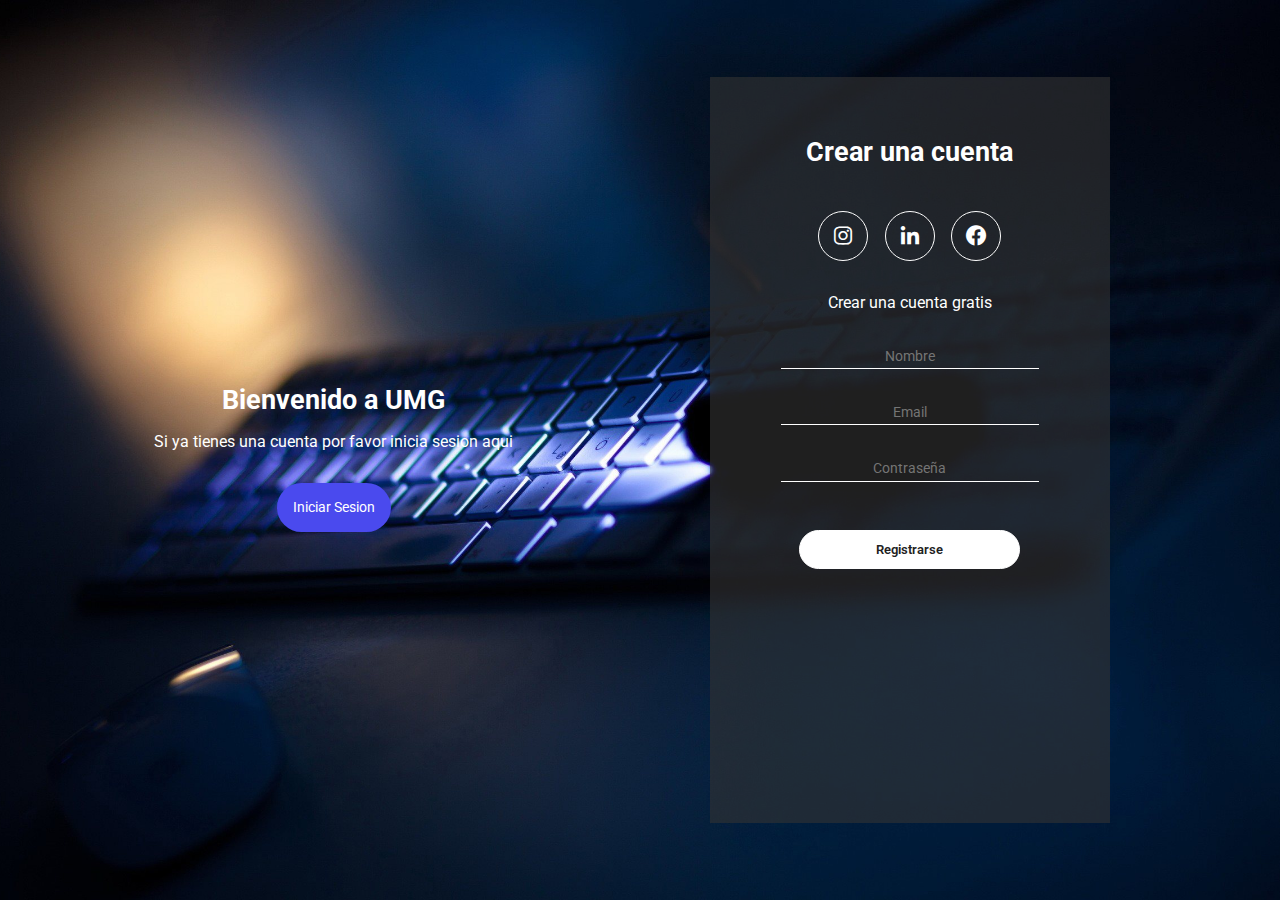
<file: Login.html>
<!DOCTYPE html>
<html lang="en">

<head>
    <meta charset="UTF-8">
    <meta http-equiv="X-UA-Compatible" content="IE=edge">
    <meta name="viewport" content="width=device-width, initial-scale=1.0">
    <link rel="stylesheet" href="css/style.css">
    <link rel="preconnect" href="https://fonts.googleapis.com">
    <link rel="preconnect" href="https://fonts.gstatic.com" crossorigin>
    <link href="https://fonts.googleapis.com/css2?family=Roboto:wght@400;700&display=swap" rel="stylesheet">
    <link href='https://unpkg.com/boxicons@2.1.1/css/boxicons.min.css' rel='stylesheet'>
    <title>Bienvenido a Ventas UMG</title>
</head>

<body>
    <div class="container-form sign-up">
        <div class="welcome-back">
            <div class="message">
                <h2>Bienvenido a UMG</h2>
                <p>Si ya tienes una cuenta por favor inicia sesion aqui</p>
                <button class="sign-up-btn">Iniciar Sesion</button>
            </div>
        </div>
        <form class="formulario">
            <h2 class="create-account">Crear una cuenta</h2>
            <div class="iconos">
                <div class="border-icon">
                    <i class='bx bxl-instagram'></i>
                </div>
                <div class="border-icon">
                    <i class='bx bxl-linkedin' ></i>
                </div>
                <div class="border-icon">
                    <i class='bx bxl-facebook-circle' ></i>
                </div>
            </div>
            <p class="cuenta-gratis">Crear una cuenta gratis</p>
            <input type="text" placeholder="Nombre">
            <input type="email" placeholder="Email">
            <input type="password" placeholder="Contraseña">
            <input type="button" value="Registrarse">
        </form>
    </div>
    <div class="container-form sign-in">
        <form class="formulario">
            <h2 class="create-account">Iniciar Sesion</h2>
            <div class="iconos">
                <div class="border-icon">
                    <i class='bx bxl-instagram'></i>
                </div>
                <div class="border-icon">
                    <i class='bx bxl-linkedin' ></i>
                </div>
                <div class="border-icon">
                    <i class='bx bxl-facebook-circle' ></i>
                </div>
            </div>
            <p class="cuenta-gratis">¿Aun no tienes una cuenta?</p>
            <input type="email" placeholder="Email">
            <input type="password" placeholder="Contraseña">
            <input type="button" value="Iniciar Sesion" class="button" onclick="window.location.href='menu.html';">
        </form>
        <div class="welcome-back">
            <div class="message">
                <h2>Bienvenido de nuevo</h2>
                <p>Si aun no tienes una cuenta por favor registrese aqui</p>
                <button class="sign-in-btn">Registrarse</button>
            </div>
        </div>
    </div>
    <script src="js/scriptLogo.js"></script>
</body>

</html>
</file>
<file: css/style.css>
* {
    margin: 0;
    padding: 0;
    box-sizing: border-box;
    font-family: 'Roboto', sans-serif;
}

body {
    height: 100vh;
    display: flex;
    align-items: center;
    justify-content: center;
    background-image: url('../img/bg4.jpg');
    background-position: center;
    background-repeat: no-repeat;
    background-size: cover;
    color: #fff;
}

.container-form {
    width: 90%;
    height: 90vh;
    display: flex;
    justify-content: space-around;
    transition:  all .5s ease-out;
}

.welcome-back {
    display: flex;
    align-items: center;
    text-align: center;
}

.message {
    padding: 1rem;
}

.message h2 {
    font-size: 1.7rem;
    padding: 1rem 0;
}

.message button {
    padding: 1rem;
    font-weight: 400;
    background-color: #4a4aee;
    border-radius: 2rem;
    border: none;
    outline: none;
    cursor: pointer;
    font-size: .9rem;
    margin-top: 2rem;
    transition: all .3s ease-in;
    color: #fff;
}

.message button:hover {
    background-color: #6464f8;
}

.formulario {
    width: 400px;
    padding: 1rem;
    margin: 2rem;
    background-color: rgb(51, 51, 51, 0.602);
    text-align: center;
}

.create-account {
    padding: 2.7rem 0;
    font-size: 1.7rem;
}

.iconos {
    width: 200px;
    display: flex;
    justify-content: space-around;
    margin: auto;
}

.border-icon {
    height: 20px;
    width: 20px;
    display: flex;
    align-items: center;
    justify-content: center;
    padding: 1.5rem;
    border: solid thin white;
    border-radius: 50%;
    font-size: 1.5rem;
    transition: all .3s ease-in;
}

.border-icon:hover {
    background-color: #4a4aee;
    cursor: pointer;
}

.cuenta-gratis {
    padding: 2rem 0;
}

.formulario input {
    width: 70%;
    display: block;
    margin: auto;
    margin-bottom: 2rem;
    background-color: transparent;
    border: none;
    border-bottom: white thin solid;
    text-align: center;
    outline: none;
    padding: .2rem 0;
    font-size: .9rem;
    color: white;
}

.formulario input[type="button"] {
    width: 60%;
    margin: auto;
    border: solid thin white;
    padding: .7rem;
    border-radius: 2rem;
    background-color: white;
    font-weight: 600;
    margin-top: 3rem;
    font-size: .8rem;
    cursor: pointer;
    color: #222;
}

.sign-in {
    position: absolute;
    opacity: 0;
    visibility: hidden;
}

.sign-in.active {
    opacity: 1;
    visibility: visible;
}

.sign-up.active {
    opacity: 0;
    visibility: hidden;
}
</file>
